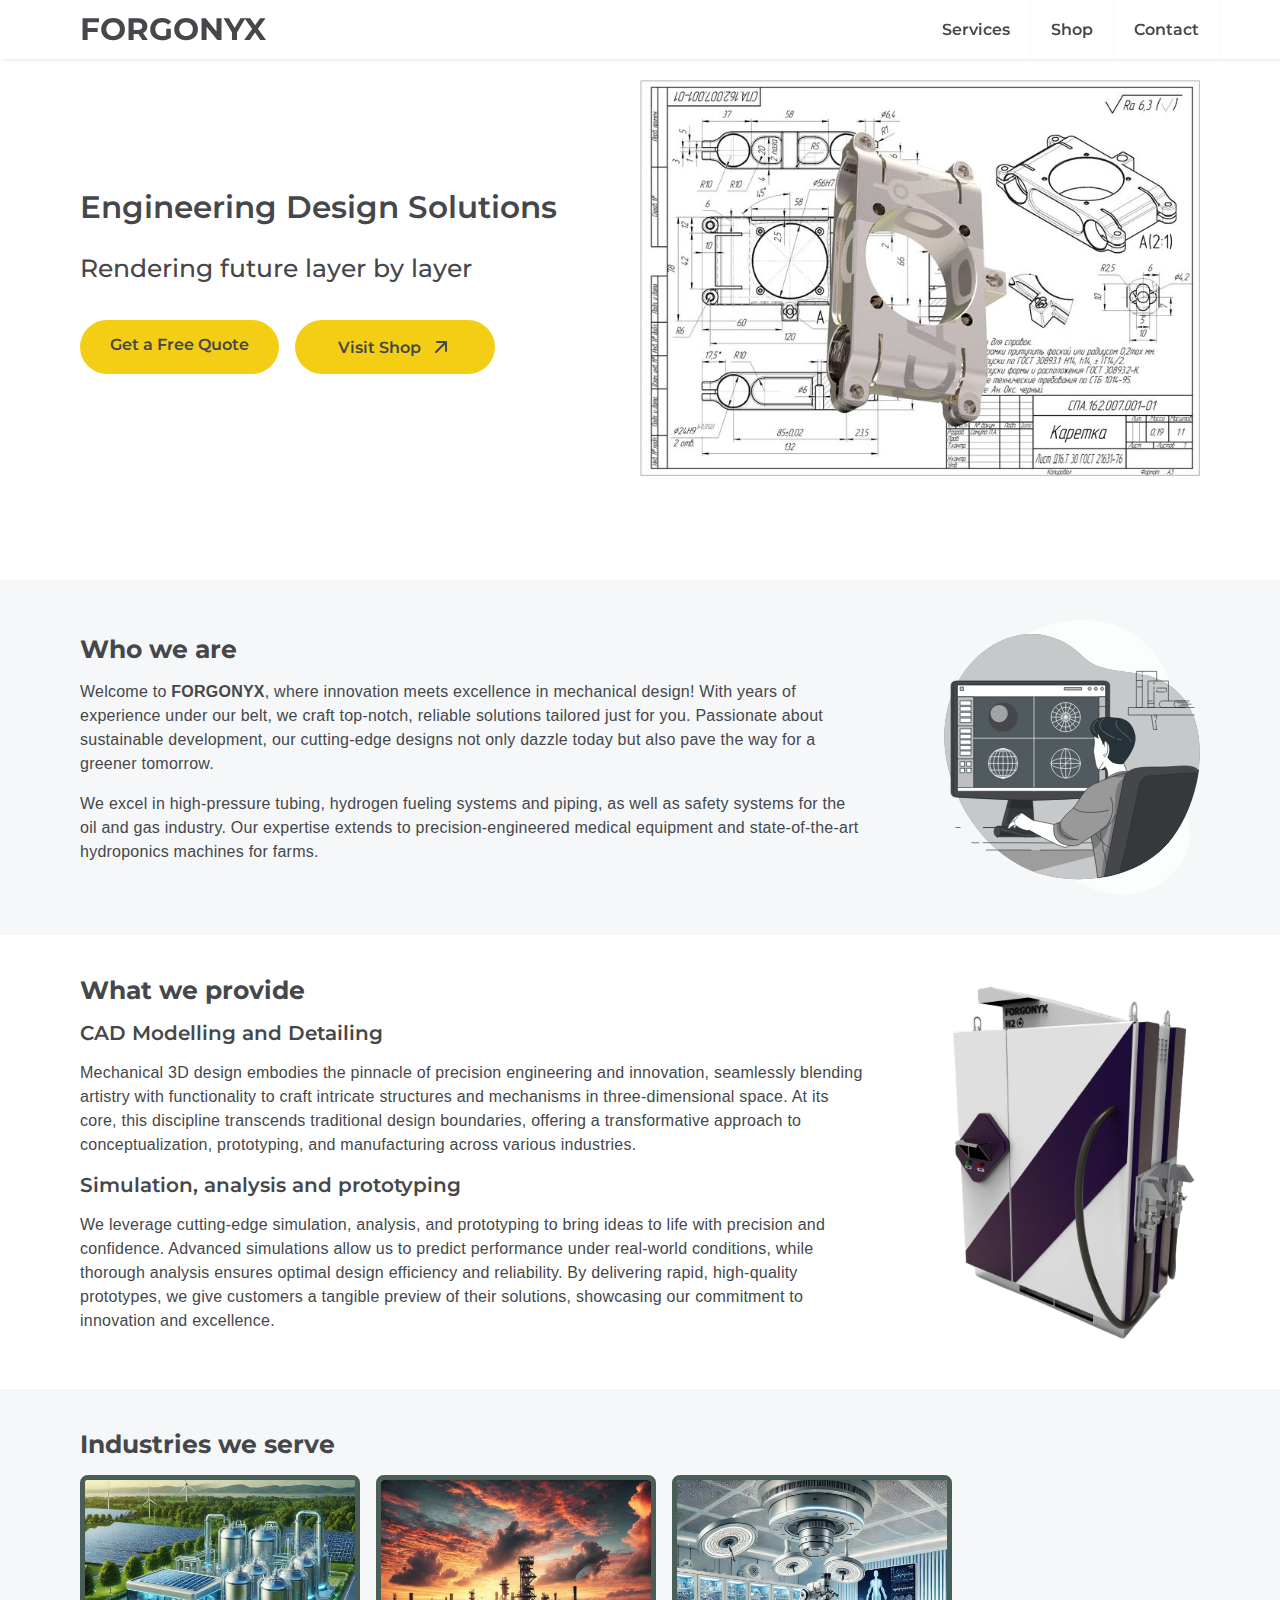
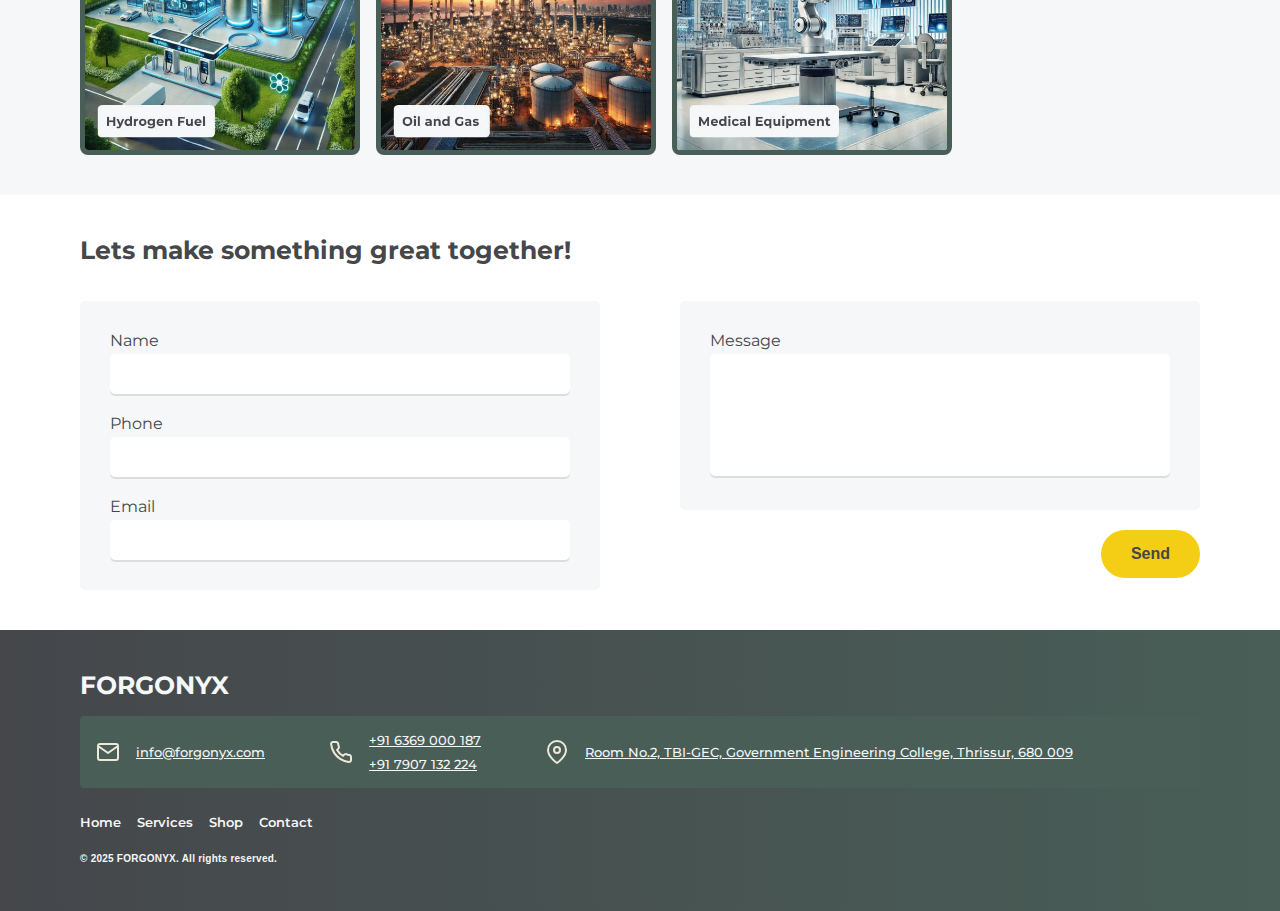
<file: index.html>
<!DOCTYPE html>
<html lang="en">
  <head>
    <meta charset="UTF-8" />
    <meta name="viewport" content="width=device-width, initial-scale=1.0" />
    <link rel="preconnect" href="https://fonts.googleapis.com" />
    <link rel="preconnect" href="https://fonts.gstatic.com" crossorigin />
    <link
      href="https://fonts.googleapis.com/css2?family=Montserrat:ital,wght@0,100..900;1,100..900&family=Open+Sans:ital,wght@0,300..800;1,300..800&display=swap"
      rel="stylesheet"
    />
    <title>Forgonyx</title>
    <link rel="stylesheet" href="css/styles.css" />
    <link rel="icon" type="image/png" href="assets/images/gear.svg" />
  </head>
  <body>
    <header class="header">
      <a href="" class="logo">FORGONYX</a>
      <input class="menu-btn" type="checkbox" id="menu-btn" />
      <label class="menu-icon" for="menu-btn"
        ><span class="navicon"></span
      ></label>
      <ul class="menu">
        <li><a href="#services">Services</a></li>
        <li><a href="./shop.html" target="_blank">Shop</a></li>
        <li><a href="#contact">Contact</a></li>
      </ul>
    </header>

    <section id="home" class="hero-section section">
      <div class="hero-text">
        <h1 class="title">Engineering Design Solutions</h1>
        <h3 class="subtitle">Rendering future layer by layer</h3>
        <div class="desk-btn-container">
        <a class="header-cta" href="#contact">Get a Free Quote</a>
        <a class="header-cta shop-btn" href="./shop.html">Visit Shop<img class="arrow-icon" src="assets/images/arrow-up-right.svg" alt="arrow" /></a>
        </div>
      </div>
      <img class="hero-img" src="assets/images/3d-design.jpg" alt="3d design" />
      <a class="header-cta desk-none" href="#contact">Get a Free Quote</a>
      <a class="header-cta shop-btn desk-none" href="./shop.html">Visit Shop <img class="arrow-icon" src="assets/images/arrow-up-right.svg" alt="arrow" /></a>
    </section>

    <section class="section bg-color">
      <div class="d-flex about-us">
        <div>
          <h3 class="heading">Who we are</h3>
          <p>
            Welcome to <span class="text-semibold">FORGONYX</span>, where
            innovation meets excellence in mechanical design! With years of
            experience under our belt, we craft top-notch, reliable solutions
            tailored just for you. Passionate about sustainable development, our
            cutting-edge designs not only dazzle today but also pave the way for
            a greener tomorrow.
          </p>
          <p>
            We excel in high-pressure tubing, hydrogen fueling systems and
            piping, as well as safety systems for the oil and gas industry. Our
            expertise extends to precision-engineered medical equipment and
            state-of-the-art hydroponics machines for farms.
          </p>
        </div>
        <img
          loading="lazy"
          class="designer-img"
          src="./assets/images/designer.svg"
          alt="designer"
        />
      </div>
    </section>

    <section id="services" class="section">
      <div class="d-flex services">
        <div>
          <h3 class="heading">What we provide</h3>
          <h6 class="subheading">CAD Modelling and Detailing</h6>
          <p>
            Mechanical 3D design embodies the pinnacle of precision engineering
            and innovation, seamlessly blending artistry with functionality to
            craft intricate structures and mechanisms in three-dimensional
            space. At its core, this discipline transcends traditional design
            boundaries, offering a transformative approach to conceptualization,
            prototyping, and manufacturing across various industries.
          </p>
          <h6 class="subheading">Simulation, analysis and prototyping</h6>
          <p>
            We leverage cutting-edge simulation, analysis, and prototyping to
            bring ideas to life with precision and confidence. Advanced
            simulations allow us to predict performance under real-world
            conditions, while thorough analysis ensures optimal design
            efficiency and reliability. By delivering rapid, high-quality
            prototypes, we give customers a tangible preview of their solutions,
            showcasing our commitment to innovation and excellence.
          </p>
        </div>
        <img
          loading="lazy"
          class="dispenser-img"
          src="./assets/images/dispenser.png"
          alt="dispenser"
        />
      </div>
    </section>

    <section class="section bg-color">
      <h3 class="heading">Industries we serve</h3>
      <div class="d-flex industries">
        <img
          loading="lazy"
          class="industry-img"
          src="./assets/images/hydrogen.jpg"
          alt="hydrogen fuel"
        />
        <img
          loading="lazy"
          class="industry-img"
          src="./assets/images/oil.jpg"
          alt="oil and gas"
        />
        <img
          loading="lazy"
          class="industry-img"
          src="./assets/images/medical.jpg"
          alt="medical equipment"
        />
      </div>
    </section>

    <section id="contact" class="section">
      <h3 class="heading">Lets make something great together!</h3>
      <form action="https://formsubmit.co/5a5b59ced51d8f22234175e1129b1d5b" method="POST">
        <section class="left">
          <div class="input-container">
            <label for="name">Name</label>
            <input type="text" name="name" />
          </div>
          <div class="input-container">
            <label for="phone">Phone</label>
            <input type="text" name="phone" />
          </div>
          <div class="input-container">
            <label for="email">Email</label>
            <input type="text" name="email" />
          </div>
        </section>
        <section class="right">
          <div class="input-container">
            <label for="message">Message</label>
            <textarea name="message" id="" name="message"></textarea>
          </div>
        </section>
        <div class="send-container">
          <input type="submit" value="Send" onclick="return true" />
        </div>
      </form>
    </section>

    <section class="section footer">
      <h3 class="heading">FORGONYX</h3>
      <div class="contact-info">
        <div class="contact-box d-flex">
          <img
            loading="lazy"
            class="contact-icon"
            src="assets/images/mail.svg"
            alt="Example Image"
          />
          <h5>
            <a class="contact-links" href="mailto:info@forgonyx.com"
              >info@forgonyx.com</a
            >
          </h5>
        </div>
        <div class="contact-box d-flex">
          <img
            loading="lazy"
            class="contact-icon"
            src="assets/images/phone.svg"
            alt="Example Image"
          />
          <h5 class="phone-number">
            <a class="contact-links" href="tel:+916369000187"
              >+91 6369 000 187</a
            ><a class="contact-links" href="tel:+917907132224"
              >+91 7907 132 224</a
            >
          </h5>
        </div>
        <div class="contact-box d-flex">
          <img
            loading="lazy"
            class="contact-icon"
            src="assets/images/map-pin.svg"
            alt="Example Image"
          />
          <h5>
            <a
              class="contact-links"
              href="https://maps.app.goo.gl/u2qeUvxXEnzVWdUz5"
              target="_blank"
              >Room No.2, TBI-GEC, Government Engineering College, Thrissur, 680
              009</a
            >
          </h5>
        </div>
      </div>
      <ul class="footer-links">
        <li><a class="f-link" href="#home">Home</a></li>
        <li><a class="f-link" href="#services">Services</a></li>
        <li><a class="f-link" href="./shop.html" target="_blank">Shop</a></li>
        <li><a class="f-link" href="#contact">Contact</a></li>
      </ul>
      <p class="copyright">© 2025 FORGONYX. All rights reserved.</p>
    </section>
  </body>
</html>
</file>
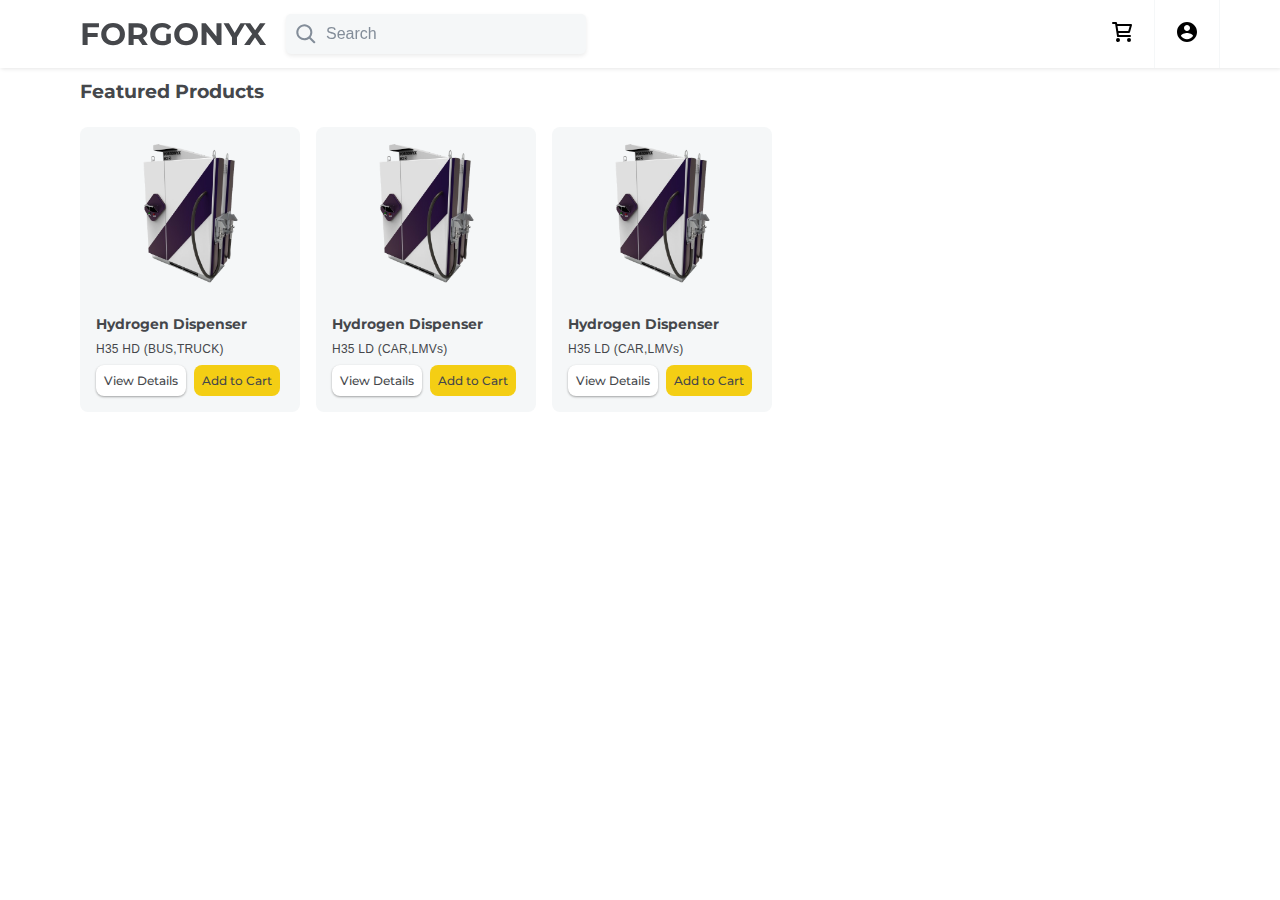
<file: shop.html>
<!DOCTYPE html>
<html lang="en">
  <head>
    <meta charset="UTF-8" />
    <meta name="viewport" content="width=device-width, initial-scale=1.0" />
    <link rel="preconnect" href="https://fonts.googleapis.com" />
    <link rel="preconnect" href="https://fonts.gstatic.com" crossorigin />
    <link
      href="https://fonts.googleapis.com/css2?family=Montserrat:ital,wght@0,100..900;1,100..900&family=Open+Sans:ital,wght@0,300..800;1,300..800&display=swap"
      rel="stylesheet"
    />
    <title>Forgonyx Shop</title>
    <link rel="stylesheet" href="css/shop.css" />
    <link rel="icon" type="image/png" href="assets/images/gear.svg" />
  </head>
  <body>
    <header class="header">
      <div class="d-flex">
        <a href="/" class="logo">FORGONYX</a>
        <input class="input-elevated" type="text" placeholder="Search" />
      </div>
      <ul class="menu">
        <li>
          <a href="#services"
            ><img class="nav-link-icon" src="./assets/images/cart.svg"
          /></a>
        </li>
        <li>
          <a href="/shop.html" target="_blank"
            ><img class="nav-link-icon" src="./assets/images/account.svg"
          /></a>
        </li>
      </ul>
    </header>

    <section class="section first-section product-section">
      <h3 class="heading mb-3">Featured Products</h3>
      <div class="product-container">
        <div class="product-card">
          <div class="product-img-container">
            <img
              loading="lazy"
              class="product-img"
              src="./assets/images/dispenser.png"
              alt-product-img
            />
          </div>
          <div class="product-desc">
            <div class="text-container">
              <h5 class="product-title mb-1">Hydrogen Dispenser</h5>
              <p class="product-subtitle">H35 HD (BUS,TRUCK)</p>
            </div>
            <div class="btn-container">
              <div class="card-btn bg-white btn-shadow">View Details</div>
              <div class="card-btn bg-cta">Add to Cart</div>
            </div>
          </div>
        </div>
        <div class="product-card">
          <div class="product-img-container">
            <img
              loading="lazy"
              class="product-img"
              src="./assets/images/dispenser.png"
              alt-product-img
            />
          </div>
          <div class="product-desc">
            <div class="text-container">
              <h5 class="product-title mb-1">Hydrogen Dispenser</h5>
              <p class="product-subtitle">H35 LD (CAR,LMVs)</p>
            </div>
            <div class="btn-container">
              <div class="card-btn bg-white btn-shadow">View Details</div>
              <div class="card-btn bg-cta">Add to Cart</div>
            </div>
          </div>
        </div>
        <div class="product-card">
          <div class="product-img-container">
            <img
              loading="lazy"
              class="product-img"
              src="./assets/images/dispenser.png"
              alt-product-img
            />
          </div>
          <div class="product-desc">
            <div class="text-container">
              <h5 class="product-title mb-1">Hydrogen Dispenser</h5>
              <p class="product-subtitle">H35 LD (CAR,LMVs)</p>
            </div>
            <div class="btn-container">
              <div class="card-btn bg-white btn-shadow">View Details</div>
              <div class="card-btn bg-cta">Add to Cart</div>
            </div>
          </div>
        </div>
      </div>
    </section>
  </body>
</html>
</file>
<file: css/styles.css>
:root {
  --primary-color: #45474b;
  --secondary-color: #495e57;
  --third-color: #f4ce14;
  --forth-color: #f5f7f8;
  --white: #fff;
  --font-weight-medium: 500;
  --font-weight-semibold: 600;
  --font-weight-bold: 700;
}

* {
  margin: 0;
  padding: 0;
  box-sizing: border-box;
}

html {
  font-family: montserrat, sans-serif;
  display: block;
  -ms-text-size-adjust: 100%;
  -webkit-text-size-adjust: 100%;
  scroll-behavior: smooth;
}

p {
  font-family: open-sans, sans-serif;
  font-size: 13px;
  line-height: 24px;
  margin-bottom: 16px;
  letter-spacing: 0.24px;
  color: var(--primary-color);
}

a {
  background-color: transparent;
  text-decoration: none;
  color: var(--primary-color);
}

a:active,
a:hover {
  outline: 0;
}

.bg-color {
  background-color: var(--forth-color);
}

.mob-none {
  display: none;
}

.d-flex {
  display: flex;
}

.header {
  background-color: var(--white);
  box-shadow: 1px 1px 4px 0 rgba(0, 0, 0, 0.1);
  position: fixed;
  width: 100%;
  z-index: 3;
}

.header ul {
  margin: 0;
  padding: 0;
  list-style: none;
  overflow: hidden;
  background-color: var(--white);
}

.header li a {
  display: block;
  padding: 20px 20px;
  border-right: 1px solid var(--forth-color);
  text-decoration: none;
  color: var(--primary-color);
  font-weight: var(--font-weight-semibold);
}

.header li a:hover,
.header .menu-btn:hover {
  background-color: var(--forth-color);
}

.header .logo {
  display: block;
  float: left;
  font-size: 31px;
  font-weight: var(--font-weight-bold);
  padding: 10px 20px;
  text-decoration: none;
  color: var(--primary-color);
}

/* menu */

.header .menu {
  clear: both;
  max-height: 0;
  transition: max-height 0.2s ease-out;
}

/* menu icon */

.header .menu-icon {
  cursor: pointer;
  display: inline-block;
  float: right;
  padding: 28px 20px;
  position: relative;
  user-select: none;
}

.header .menu-icon .navicon {
  background: var(--primary-color);
  display: block;
  height: 2px;
  position: relative;
  transition: background 0.2s ease-out;
  width: 18px;
}

.header .menu-icon .navicon:before,
.header .menu-icon .navicon:after {
  background: var(--primary-color);
  content: "";
  display: block;
  height: 100%;
  position: absolute;
  transition: all 0.2s ease-out;
  width: 100%;
}

.header .menu-icon .navicon:before {
  top: 5px;
}

.header .menu-icon .navicon:after {
  top: -5px;
}

/* menu btn */

.header .menu-btn {
  display: none;
}

.header .menu-btn:checked ~ .menu {
  max-height: 240px;
}

.header .menu-btn:checked ~ .menu-icon .navicon {
  background: transparent;
}

.header .menu-btn:checked ~ .menu-icon .navicon:before {
  transform: rotate(-45deg);
}

.header .menu-btn:checked ~ .menu-icon .navicon:after {
  transform: rotate(45deg);
}

.header .menu-btn:checked ~ .menu-icon:not(.steps) .navicon:before,
.header .menu-btn:checked ~ .menu-icon:not(.steps) .navicon:after {
  top: 0;
}

.section {
  padding: 32px 16px;
  color: var(--primary-color);
  scroll-margin-top: 60px;
}

.hero-section {
  text-align: center;
  padding: 80px 16px 32px;
  display: flex;
  flex-direction: column;
}

.hero-text {
  display: flex;
  flex-direction: column;
  justify-content: center;
  align-items: center;
}

.hero-img {
  width: 100%;
  margin-bottom: 24px;
}

.hero-section .shop-btn{
  display: flex;
  align-items: center;
  justify-content: center;
  gap: 8px;
  width: 200px;
}

.arrow-icon{
  width: 24px;
}

.title {
  font-size: 23px;
  line-height: 32px;
  font-weight: var(--font-weight-semibold);
  margin-bottom: 16px;
}

.subtitle {
  margin-top: 0;
  font-weight: var(--font-weight-medium);
  margin-bottom: 32px;
}

.header-cta {
  font-weight: var(--font-weight-semibold);
  border-radius: 32px;
  background-color: var(--third-color);
  margin-bottom: 24px;
  padding: 15px 30px;
  width: fit-content;
  align-self: center;
  cursor: pointer;
}

.heading {
  font-size: 20px;
  margin-bottom: 16px;
}

.subheading {
  font-size: 16px;
  margin-bottom: 16px;
  font-weight: var(--font-weight-semibold);
}

.about-us,
.services {
  flex-direction: column;
  align-items: center;
}

.designer-img,
.dispenser-img {
  width: 50%;
}

.footer {
  color: var(--forth-color);
  background: rgb(69, 71, 75);
  background: linear-gradient(
    90deg,
    rgba(69, 71, 75, 1) 0%,
    rgba(73, 94, 87, 1) 100%
  );
}

.footer-links {
  display: flex;
  flex-wrap: wrap;
  gap: 16px;
  list-style-type: none;
  margin-bottom: 16px;
}

.f-link {
  color: var(--forth-color);
  font-size: 13px;
  font-weight: var(--font-weight-semibold);
}

.contact-info {
  display: flex;
  flex-direction: column;
  gap: 16px;
  margin-bottom: 24px;
  border-radius: 4px;
  padding: 16px;
  background-color: var(--secondary-color);
}

.contact-icon {
  filter: invert(1);
}

.contact-box {
  align-items: center;
  gap: 16px;
}

.copyright {
  font-size: 10px;
  font-weight: var(--font-weight-semibold);
  color: var(--forth-color);
  margin-bottom: 0;
}

.contact-links {
  text-decoration: underline;
  color: var(--forth-color);
  font-weight: var(--font-weight-medium);
}

.phone-number {
  display: flex;
  flex-direction: column;
  gap: 8px;
}

.text-semibold {
  font-weight: var(--font-weight-semibold);
}

/* form */

form section {
  width: 100%;
  margin: 0;
  padding: 20px;
  background: var(--forth-color);
  border-radius: 5px;
}
form section.left {
  margin-bottom: -30px;
}
form .send-container {
  width: 100%;
  text-align: right;
  margin-right: 0;
  margin-top: 15px;
}
form .send-container input {
  width: fit-content;
  border-radius: 32px;
  display: flex;
  margin: 0 auto;
  background: var(--third-color);
  border: none;
  color: var(--primary-color);
  padding: 15px 30px;
  font-size: 16px;
  font-weight: var(--font-weight-semibold);
  cursor: pointer;
}
form .send-container input:hover {
  background: rgba(244, 206, 20, 0.8);
}
form:after {
  content: "";
  display: block;
  clear: both;
}

form section .input-container {
  padding: 10px;
}
form section .input-container label {
  display: block;
  margin-bottom: 4px;
  font-size: 16px;
}
form section .input-container input,
form section .input-container textarea {
  width: 100%;
  padding: 5px 10px;
  height: 40px;
  border-radius: 5px;
  border: none;
  box-shadow: 0 2px 0px rgba(0, 0, 0, 0.1);
  font-size: 16px;
  color: var(--primary-color);
}
form section .input-container input:focus,
form section .input-container textarea:focus {
  outline: none;
  background: var(--white);
}
form section .input-container textarea {
  height: 122px;
  padding: 15px 10px;
  resize: none;
}

.industries {
  gap: 16px;
  flex-direction: column;
}

.industry-img {
  width: 60%;
  border-radius: 8px;
  border: 5px solid var(--secondary-color);
}

.desk-btn-container{
  display: none;
}

@media (min-width: 768px) {

  .header-cta.shop-btn.desk-none{
    display: none;
  }

  .desk-btn-container{
    display: flex;
    gap:16px
  }

  .about-us,
  .services {
    flex-direction: row;
    gap: 80px;
  }

  .designer-img,
  .dispenser-img {
    width: 256px;
  }

  .industries {
    flex-direction: row;
  }

  .industry-img {
    width: 25%;
  }

  .mob-none {
    display: block;
  }
  .desk-none {
    display: none;
  }
  .section {
    padding: 40px 80px;
  }
  .title {
    font-size: 31px;
    line-height: 50px;
  }
  .subtitle {
    font-size: 25px;
    line-height: 40px;
  }
  .header {
    padding: 0 60px;
  }
  .header li {
    float: left;
  }
  .header li a {
    padding: 20px;
  }
  .header .menu {
    clear: none;
    float: right;
    max-height: none;
  }
  .header .menu-icon {
    display: none;
  }

  .hero-section {
    padding: 80px;
    flex-direction: row;
    justify-content: space-between;
  }

  .hero-text {
    align-items: flex-start;
  }

  .hero-img {
    width: 50%;
  }

  .header-cta {
    align-self: unset;
  }

  .heading {
    font-size: 25px;
  }

  .subheading {
    font-size: 20px;
  }

  p {
    font-size: 16px;
  }

  .contact-info {
    flex-direction: row;
    gap: 64px;
  }

  /* form */

  form section {
    width: calc(50% - 40px);
    margin: 20px 0;
  }
  form section.left {
    float: left;
    margin-bottom: 0;
  }
  form section.right {
    float: right;
  }
  form .send-container {
    margin-right: 20px;
    margin-top: 0;
  }
  form .send-container input {
    width: auto;
    display: unset;
    margin: unset;
  }
}
</file>
<file: css/shop.css>
:root {
  --primary-color: #45474b;
  --secondary-color: #495e57;
  --third-color: #f4ce14;
  --forth-color: #f5f7f8;
  --white: #fff;
  --font-weight-medium: 500;
  --font-weight-semibold: 600;
  --font-weight-bold: 700;
}

* {
  margin: 0;
  padding: 0;
  box-sizing: border-box;
}

html {
  font-family: montserrat, sans-serif;
  display: block;
  -ms-text-size-adjust: 100%;
  -webkit-text-size-adjust: 100%;
  scroll-behavior: smooth;
}

p {
  font-family: open-sans, sans-serif;
  font-size: 13px;
  line-height: 16px;
  letter-spacing: 0.24px;
  color: var(--primary-color);
}

a {
  background-color: transparent;
  text-decoration: none;
  color: var(--primary-color);
}

a:active,
a:hover {
  outline: 0;
}

.bg-color {
  background-color: var(--forth-color);
}

.mob-none {
  display: none;
}

.d-flex {
  display: flex;
}

.header {
  background-color: var(--white);
  box-shadow: 1px 1px 4px 0 rgba(0, 0, 0, 0.1);
  position: fixed;
  width: 100%;
  z-index: 3;
  display: flex;
  justify-content: space-between;
}

.header ul {
  margin: 0;
  padding: 0;
  list-style: none;
  overflow: hidden;
  background-color: var(--white);
}

.header li a {
  display: block;
  padding: 20px 20px;
  border-right: 1px solid var(--forth-color);
  text-decoration: none;
  color: var(--primary-color);
  font-weight: var(--font-weight-semibold);
}

.header li a:hover {
  background-color: var(--forth-color);
}

.header .logo {
  display: block;
  float: left;
  font-size: 31px;
  font-weight: var(--font-weight-bold);
  padding: 10px 20px;
  text-decoration: none;
  color: var(--primary-color);
}

/* menu */

.header .menu {
  display: flex;
}

.section {
  padding: 32px 16px;
  color: var(--primary-color);
  scroll-margin-top: 60px;
}

.title {
  font-size: 23px;
  line-height: 32px;
  font-weight: var(--font-weight-semibold);
  margin-bottom: 16px;
}

.subtitle {
  margin-top: 0;
  font-weight: var(--font-weight-medium);
  margin-bottom: 32px;
}

.nav-link-icon {
  width: 24px;
}

.header .d-flex {
  align-items: center;
}

.input-elevated {
  display: none;
  font-size: 16px;
  line-height: 1.5;
  border: none;
  background: var(--forth-color);
  background-image: url("data:image/svg+xml;utf8,<svg xmlns='http://www.w3.org/2000/svg' width='20' height='20' viewBox='0 0 20 20'><path fill='%23838D99' d='M13.22 14.63a8 8 0 1 1 1.41-1.41l4.29 4.29a1 1 0 1 1-1.41 1.41l-4.29-4.29zm-.66-2.07a6 6 0 1 0-8.49-8.49 6 6 0 0 0 8.49 8.49z'></path></svg>");
  background-repeat: no-repeat;
  background-position: 10px 10px;
  background-size: 20px 20px;
  box-shadow: 0 2px 4px 0 rgba(0, 0, 0, 0.08);
  border-radius: 5px;
  width: 300px;
  padding: 0.5em 1em 0.5em 2.5em;
}

.input-elevated::placeholder {
  color: #838d99;
}

.input-elevated:focus {
  outline: none;
  box-shadow: 0 4px 10px 0 rgba(0, 0, 0, 0.16);
}

.product-container {
  display: flex;
  gap: 16px;
  overflow-x: scroll;
}

.product-card {
  border-radius: 8px;
  background: var(--forth-color);
  width: 220px;
  display: flex;
  flex-direction: column;
}

.product-img-container {
  padding: 16px;
  display: flex;
  align-items: center;
  justify-content: center;
}

.product-img {
  height: 70px;
}

.product-desc {
  padding: 8px;
  flex-grow: 1;
  display: flex;
  flex-direction: column;
}

.product-title {
  font-size: 12px;
}

.product-subtitle {
  font-size: 10px;
}

.mb-1 {
  margin-bottom: 4px;
}

.mb-2 {
  margin-bottom: 8px;
}

.mb-3 {
  margin-bottom: 12px;
}

.btn-container {
  display: flex;
  gap: 8px;
  margin-top: 8px;
  flex-direction: column;
}

.card-btn {
  border-radius: 8px;
  padding: 8px;
  font-size: 12px;
  cursor: pointer;
  font-weight: var(--font-weight-medium);
  text-align: center;
}

.bg-white {
  background: var(--white);
}

.btn-shadow {
  box-shadow: 0 1px 3px rgba(0, 0, 0, 0.12), 0 1px 2px rgba(0, 0, 0, 0.24);
  transition: all 0.3s cubic-bezier(0.25, 0.8, 0.25, 1);
}

.bg-cta {
  background: var(--third-color);
}

.section.first-section {
  padding-top: 92px;
  padding-bottom: 92px;
}

.text-container {
  flex-grow: 1;
}

.product-section{
  padding-left: 16px;
  padding-right: 0;
}

@media (min-width: 768px) {

  .product-img {
    height: 140px;
  }

  .product-desc{
    padding: 16px;
  }

  .input-elevated {
    display: block;
  }

  .btn-container {
    flex-direction: row;
  }

  .product-title {
    font-size: 14px;
  }

  .product-subtitle {
    font-size: 12px;
  }

  .mb-1 {
    margin-bottom: 8px;
  }

  .mb-2 {
    margin-bottom: 16px;
  }

  .mb-3 {
    margin-bottom: 24px;
  }

  .section.first-section {
    padding-top: 80px;
    padding-bottom: 80px;
  }

  .section {
    padding: 40px 80px;
  }

  .header .input-container {
    display: block;
  }

  .search-icon {
    width: 16px;
  }

  .title {
    font-size: 31px;
    line-height: 50px;
  }
  .subtitle {
    font-size: 25px;
    line-height: 40px;
  }
  .header {
    padding: 0 60px;
  }
  .header li {
    float: left;
  }
  .header li a {
    padding: 20px;
  }
  .header .menu {
    clear: none;
    float: right;
    max-height: none;
  }
}
</file>
